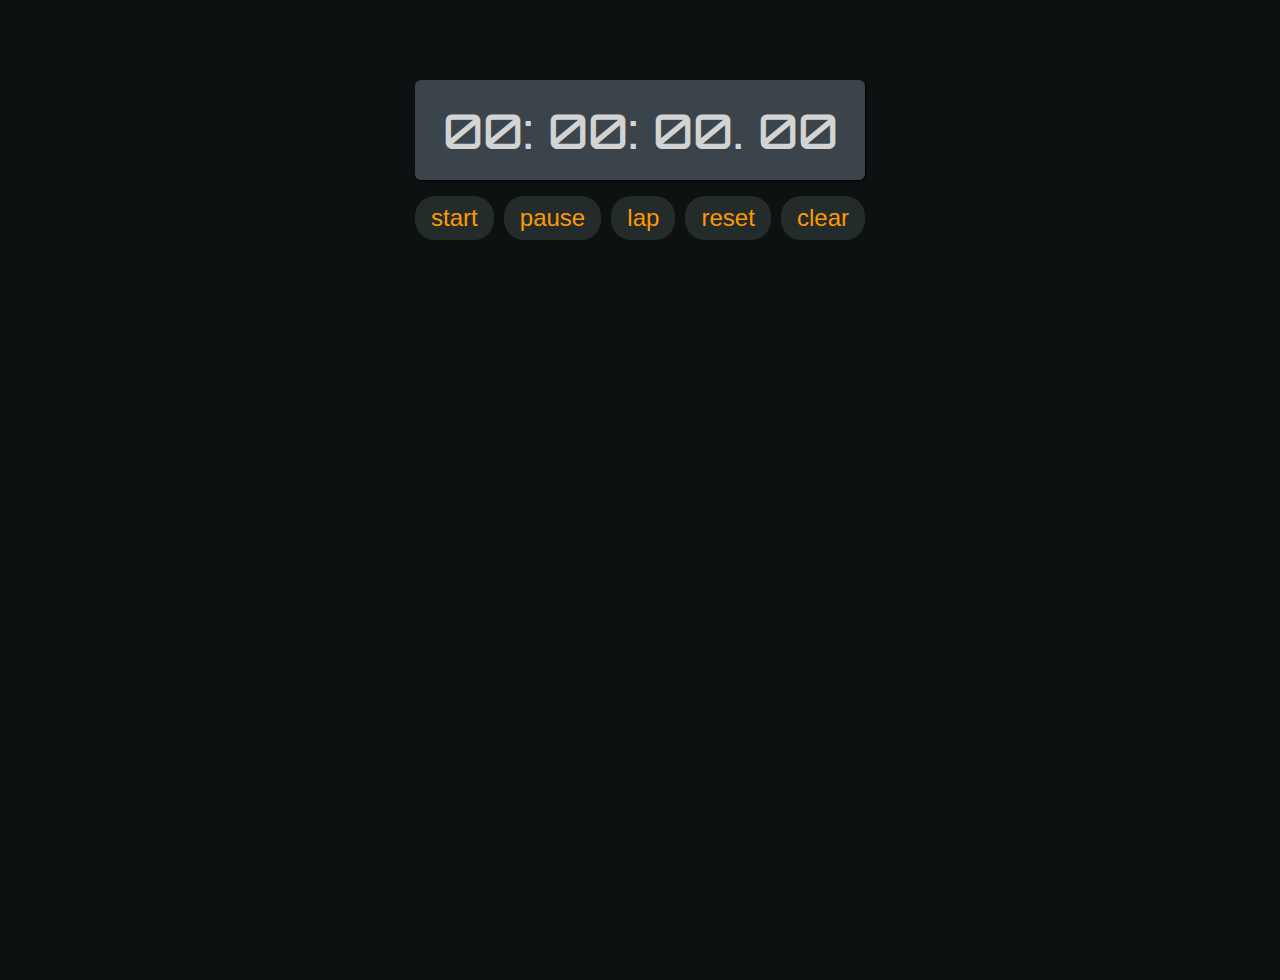
<file: index.html>
<!DOCTYPE html>
<html lang="en">
  <head>
    <meta charset="UTF-8" />
    <meta http-equiv="X-UA-Compatible" content="IE=edge" />
    <meta name="viewport" content="width=device-width, initial-scale=1.0" />
    <link rel="stylesheet" href="./stop-watch/style.css" />
    <title>Online stop watch</title>
  </head>
  <body>
    <main class="container">
      <div class="time-container">
        <p>
          <span id="hour">00</span>:
          <span id="minute">00</span>:
          <span id="second">00</span>.
          <span id="centisecond">00</span>
        </p>
      </div>
      <div id="button-container">
        <button type="button" id="start">start</button>
        <button type="button" id="stop">pause</button>
        <button type="button" id="lap">lap</button>
        <button type="button" id="reset">reset</button>
        <button type="button" id="clear">clear</button>
      </div>
      <ul class="lap"></ul>
    </main>
    <script src="./stop-watch/script.js"></script>
  </body>
</html>
</file>
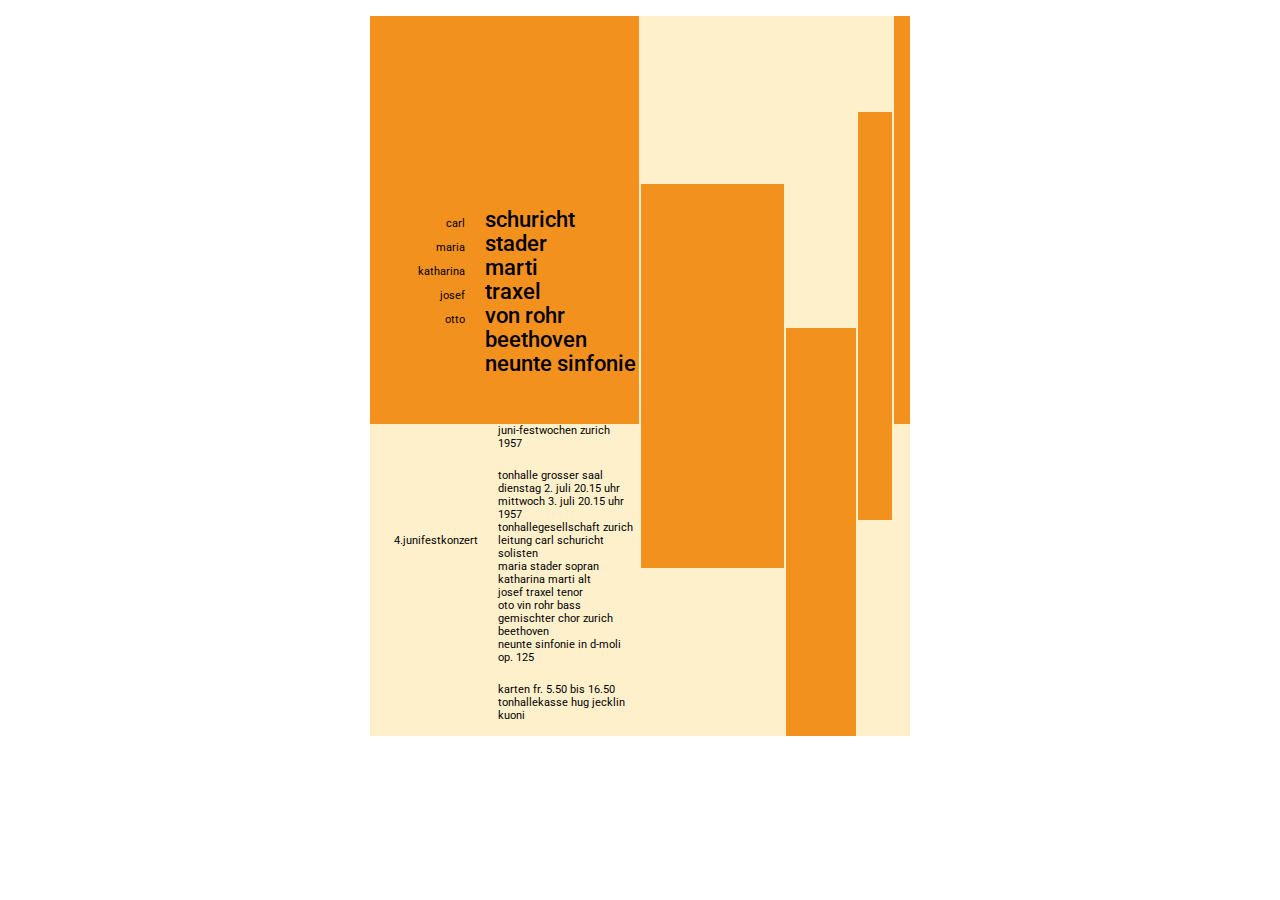
<file: poster/index.html>
<!DOCTYPE html>
<html lang="en">
<head>
    <meta charset="UTF-8">
    <meta http-equiv="X-UA-Compatible" content="IE=edge">
    <meta name="viewport" content="width=device-width, initial-scale=1.0">
    <link rel="stylesheet" href="./styles.css">
    <title>Juni Festkonzert - 1957 poster</title>
</head>
<body>
    <div class="poster">
        <div class="text-base-grid">
            <div class="first-names">
                <p>carl</p>
                <p>maria</p>
                <p>katharina</p>
                <p>josef</p>
                <p>otto</p>
            </div>
            <div class="second-names">
                <p>schuricht</p>
                <p>stader</p>
                <p>marti</p>
                <p>traxel</p>
                <p>von rohr</p>
                <p>beethoven</p>
                <p>neunte sinfonie</p>
            </div>
        </div>
        <div class="description">
            <p class="name">4.junifestkonzert </p>
            <div class="text">
                <p>juni-festwochen zurich</p>
                <p>1957</p>
                <br>
                <p>tonhalle grosser saal</p>
                <p>dienstag 2. juli 20.15 uhr</p> 
                <p>mittwoch 3. juli 20.15 uhr </p>
                <p>1957</p>
                <p>tonhallegesellschaft zurich</p>
                <p>leitung carl schuricht</p>
                <p>solisten</p>
                <p>maria stader sopran</p>
                <p>katharina marti alt</p>
                <p>josef traxel tenor</p>
                <p>oto vin rohr bass</p>
                <p>gemischter chor zurich</p>
                <p>beethoven</p>
                <p>neunte sinfonie in d-moli</p>
                <p>op. 125</p>
                <br>
                <p>karten fr. 5.50 bis 16.50</p>
                <p>tonhallekasse hug jecklin</p>
                <p>kuoni</p>
            </div>
        </div>
        <div class="col col-one"></div>
        <div class="col col-two"></div>
        <div class="col col-three"></div>
        <div class="col col-four"></div>
        <div class="col col-five"></div>
    </div>
</body>

</html>
</file>
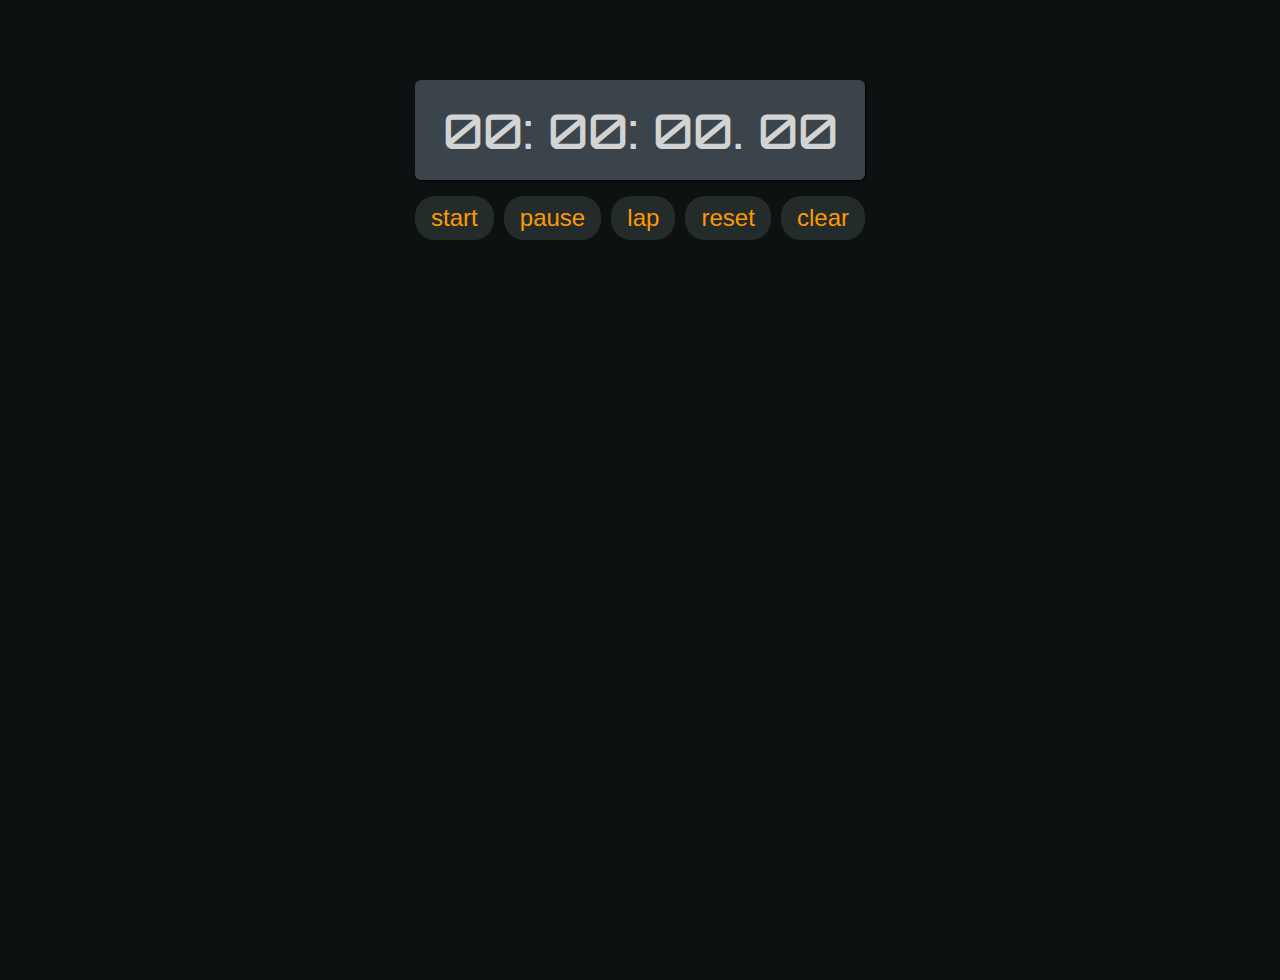
<file: stop-watch/index.html>
<!DOCTYPE html>
<html lang="en">
  <head>
    <meta charset="UTF-8" />
    <meta http-equiv="X-UA-Compatible" content="IE=edge" />
    <meta name="viewport" content="width=device-width, initial-scale=1.0" />
    <link rel="stylesheet" href="./style.css" />
    <title>Online stop watch</title>
  </head>
  <body>
    <main class="container">
      <div class="time-container">
        <p>
          <span id="hour">00</span>:
          <span id="minute">00</span>:
          <span id="second">00</span>.
          <span id="centisecond">00</span>
        </p>
      </div>
      <div id="button-container">
        <button type="button" id="start">start</button>
        <button type="button" id="stop">pause</button>
        <button type="button" id="lap">lap</button>
        <button type="button" id="reset">reset</button>
        <button type="button" id="clear">clear</button>
      </div>
      <ul class="lap"></ul>
    </main>
    <script src="script.js"></script>
  </body>
</html>
</file>
<file: stop-watch/style.css>
@import url('https://fonts.googleapis.com/css2?family=Orbitron:wght@500&display=swap');

:root {
    --accent: #ff9900; 
    --colour-one: #414a4c;
    --colour-two:   #3b444b;
    --colour-three: #353839; 
    --colour-four: #232b2b; 
    --background: #0e1111;
}

* {
    margin: 0;
    padding: 0;
    box-sizing: border-box;
    color: lightgray;
}

body, html {
    width: 100vw;
    height: 100vh;
    background-color: var(--background);
    font-family: 'Orbitron', cursive;
}
.container {
  margin-top: 5rem;
  width: 450px;
  margin-left: auto;
  margin-right: auto;
}

.time-container {
  height: 100px;
  display: flex;
  align-items: center;
  justify-content: center;
  background-color: var(--colour-two);
  color: var(--primary);
  border-radius: 6px;
  padding: 0 10px;
  box-shadow: 1px 1px 2px black;
}

.time-container p {
  font-size: 3rem;
  font-weight: 500;
}

.time-container span {
  font-size: 3rem;
  font-weight: 500;
}

#button-container {
  text-align: center;
  margin-top: 1rem;
  display: flex;
  flex-direction: row;
  justify-content: space-between;
}

button {
  color: var(--accent);
  padding: 0.5rem 1rem;
  outline: none;
  border: none;
  margin: 1 0.5rem;
  background: var(--colour-four);
  font-size: 1.5rem;
  font-weight: 400;
  border-radius: 20px;
  cursor: pointer;
}
  
.active,
.stopActive {
  cursor: not-allowed;
  opacity: 0.8;
}

ul {
  display: flex;
  align-items: center;
  justify-content: center;
  margin-top: 3rem;
  margin-bottom: 1rem;
  list-style: none;
  flex-direction: column;
  text-align: center;
}

li {
  font-size: 2rem;
  padding: 1rem 2rem;
  margin-bottom: 0.5rem;
  width: 80%;
  align-items: center;
  justify-content: center;
  text-align:center; 
  background-color: var(--colour-four);
  border-radius: 4px;
  display: flex;
}
</file>
<file: poster/styles.css>
@import url('https://fonts.googleapis.com/css2?family=Questrial&family=Roboto:wght@300;400;500;700&display=swap');

:root {
    --orange: #F3911F; 
    --beige:   #fff0cc;

    --text-size: 0.7em;
    --larger-text-size: 1.35em;
    --h1-size: 48px;
    --h2-size: 36px;
    --h3-size:  20px;
}
* {
    margin: 0;
    padding: 0;
    box-sizing: border-box;
    font-family: 'Roboto', sans-serif;
}
.poster {
    width: 540px;
    height: 720px;
    margin-left: auto;
    margin-right: auto;
    margin-top: 1em;
    background: var(--beige);
    display: grid;
    grid-template-columns: repeat(30, 1fr);
    grid-template-rows: repeat(30, 1fr);
    grid-column-gap: 2px;
}

.col {
    background: var(--orange);
}
.col-one {
    grid-column: 1/16;
    grid-row: 1/18;
}
.col-two {
    grid-column: 16/24;
    grid-row: 8/24;
}
.col-three {
    grid-column: 24/28;
    grid-row: 14/31;
}
.col-four {
    grid-column: 28/30;
    grid-row: 5/22;
}
.col-five {
    grid-column: 30/31;
    grid-row: 1/18;
}
.text-base-grid {
    z-index: 99;
    grid-column: 2/16;
    grid-row: 9/18;
    display: grid;
    grid-template-columns: 1fr 2fr;
    grid-column-gap: 20px;
}
.first-names {
    font-size:  var(--text-size);
    font-weight: 400;
    line-height: 24px;
    text-align: right;
    margin-top: 4px;
}
.second-names {
    font-size: var(--larger-text-size);
    font-weight: 500;
    line-height: 24px;
    margin: 0;
}
.description {
    z-index: 99;
    grid-column: 2/16;
    grid-row: 18/31;
    display: grid;
    grid-template-columns: repeat(2, minmax(10px, 90px));
    grid-column-gap: 20px;
}
.description p {
    font-size:  var(--text-size);
}
.name {
    word-wrap: break-word;
    text-align: right;
    margin-top: 122%;
}
.text {
    width: 200px;
    margin-bottom: 40px;
}
</file>
